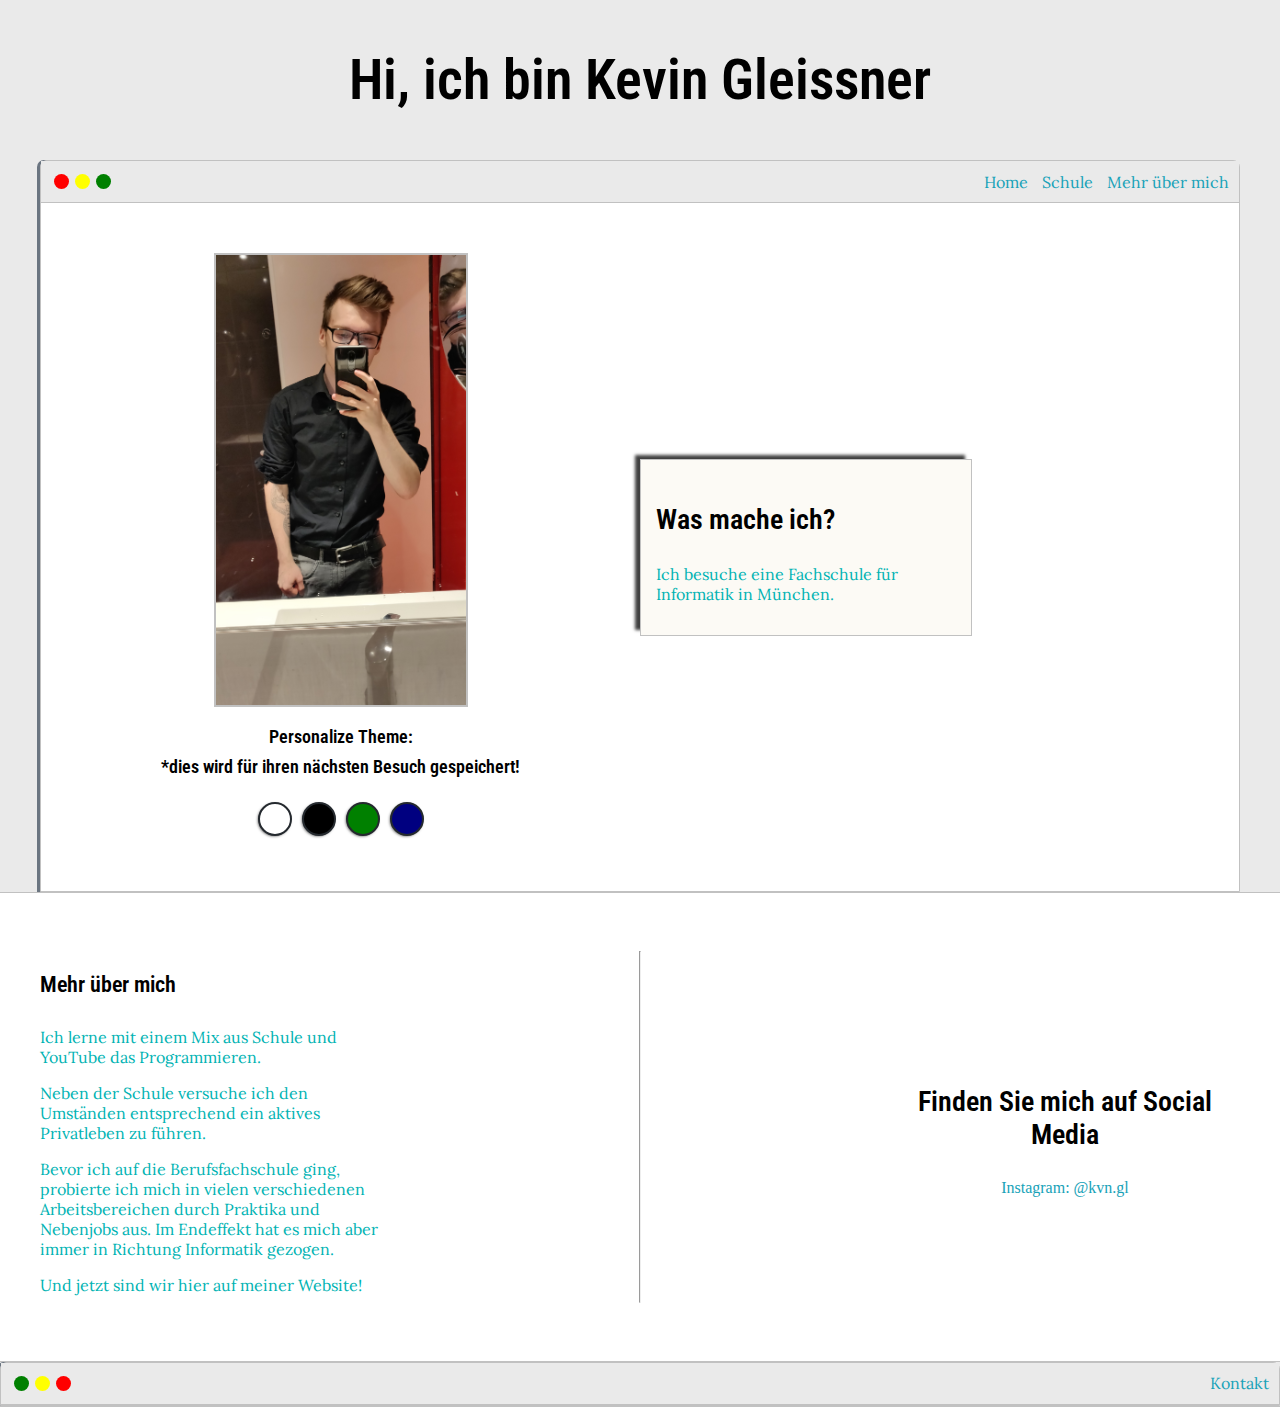
<file: index.html>
<!DOCTYPE html>
<html lang="de">
<head>
    <meta charset="UTF-8">
    <meta name="viewport" content="width=device-width, initial-scale=1.0">
    <title>Kevin Gleissner</title>
    <link rel="preconnect" href="https://fonts.gstatic.com">
    <link href="https://fonts.googleapis.com/css2?family=Roboto+Condensed:ital,wght@1,700&display=swap" rel="stylesheet">
    <link rel="preconnect" href="https://fonts.gstatic.com">
    <link rel="preconnect" href="https://fonts.gstatic.com">
    <link href="https://fonts.googleapis.com/css2?family=Lora:ital,wght@1,500&family=Open+Sans+Condensed:ital,wght@1,300&display=swap" rel="stylesheet">
    <link  rel="stylesheet" type="text/css" href="style.css">
    <link id="theme-style" rel="stylesheet" href="dark.css">

</head>
<body>

    <section class="s1">
        <div class="main-container">
            <div class="greeting">
            <h1>Hi, ich bin Kevin Gleissner</h1>
            </div>

        <div class="intro">
            <div class="nav">
                <div class="dots">
                    <div id="dot1" class="browserdot"></div>
                    <div id="dot2" class="browserdot"></div>
                    <div id="dot3" class="browserdot"></div>
                </div>

            <ul id="navigation">
                <li><a href="index.html">Home</a></li>
                <li><a href="schule.html">Schule</a></li>
                <li><a href="aboutme.html">Mehr über mich</a></li>
            </ul>
            </div>
            <div class="linke-Spalte">
                <img id="profile_pic" src="IMG_20190814_112551.jpg" alt="">
                <h5 style="text-align: center;line-height: 0;">Personalize Theme: </h5><h5 style="text-align: center;line-height: 0;">*dies wird für ihren nächsten Besuch gespeichert!</h5>

                <div id="theme-options-wrapper">
                    <div data-mode = "light" id="light-mode" class="theme_options"></div>
                    <div data-mode = "dark" id="dark-mode" class="theme_options"></div>
                    <div data-mode = "green" id="green-mode" class="theme_options"></div>
                    <div data-mode = "blue" id="blue-mode" class="theme_options"></div>
                </div>
            </div>
            <div class="rechte-Spalte">
                <div id="preview">
                    <h3>Was mache ich?</h3>
                    <p>Ich besuche eine Fachschule für Informatik in München.</p>
                </div>
            </div>
        </div>

        </div>
    </section>
    <section class="s2">
        <div class="main-container">
            <div class="about-wrap">
                <div class="about-me">
                    <h4>Mehr über mich</h4>

                    <p>Ich lerne mit einem Mix aus Schule und YouTube das Programmieren.</p>

                    <p>Neben der Schule versuche ich den Umständen entsprechend ein aktives Privatleben zu führen.</p>

                    <p>Bevor ich auf die Berufsfachschule ging, probierte ich mich in vielen verschiedenen Arbeitsbereichen durch Praktika und Nebenjobs aus. Im Endeffekt hat es mich aber immer in Richtung Informatik gezogen.</p>
                    
                    <p>Und jetzt sind wir hier auf meiner Website!</p>
                </div>
                <hr>
                <div class="socials">
                    <h3>Finden Sie mich auf Social Media</h3>
                    <a target="_blank" href="https://www.instagram.com/kvn.gl/">Instagram: @kvn.gl</a>
                </div>
            </div>
        </div>
    </section>
    <section class="s1">
        <div class="intro">
            <div class="nav">
                <div class="dots">
                    <div id="dot3" class="browserdot"></div>
                    <div id="dot2" class="browserdot"></div>
                    <div id="dot1" class="browserdot"></div>
                </div>

            <ul id="navigation">
                <li><a href="kontakt.html">Kontakt</a></li>
            </ul>
            </div>
    </section>
    <script src="script.js"></script>
    </body>
</html>
</file>
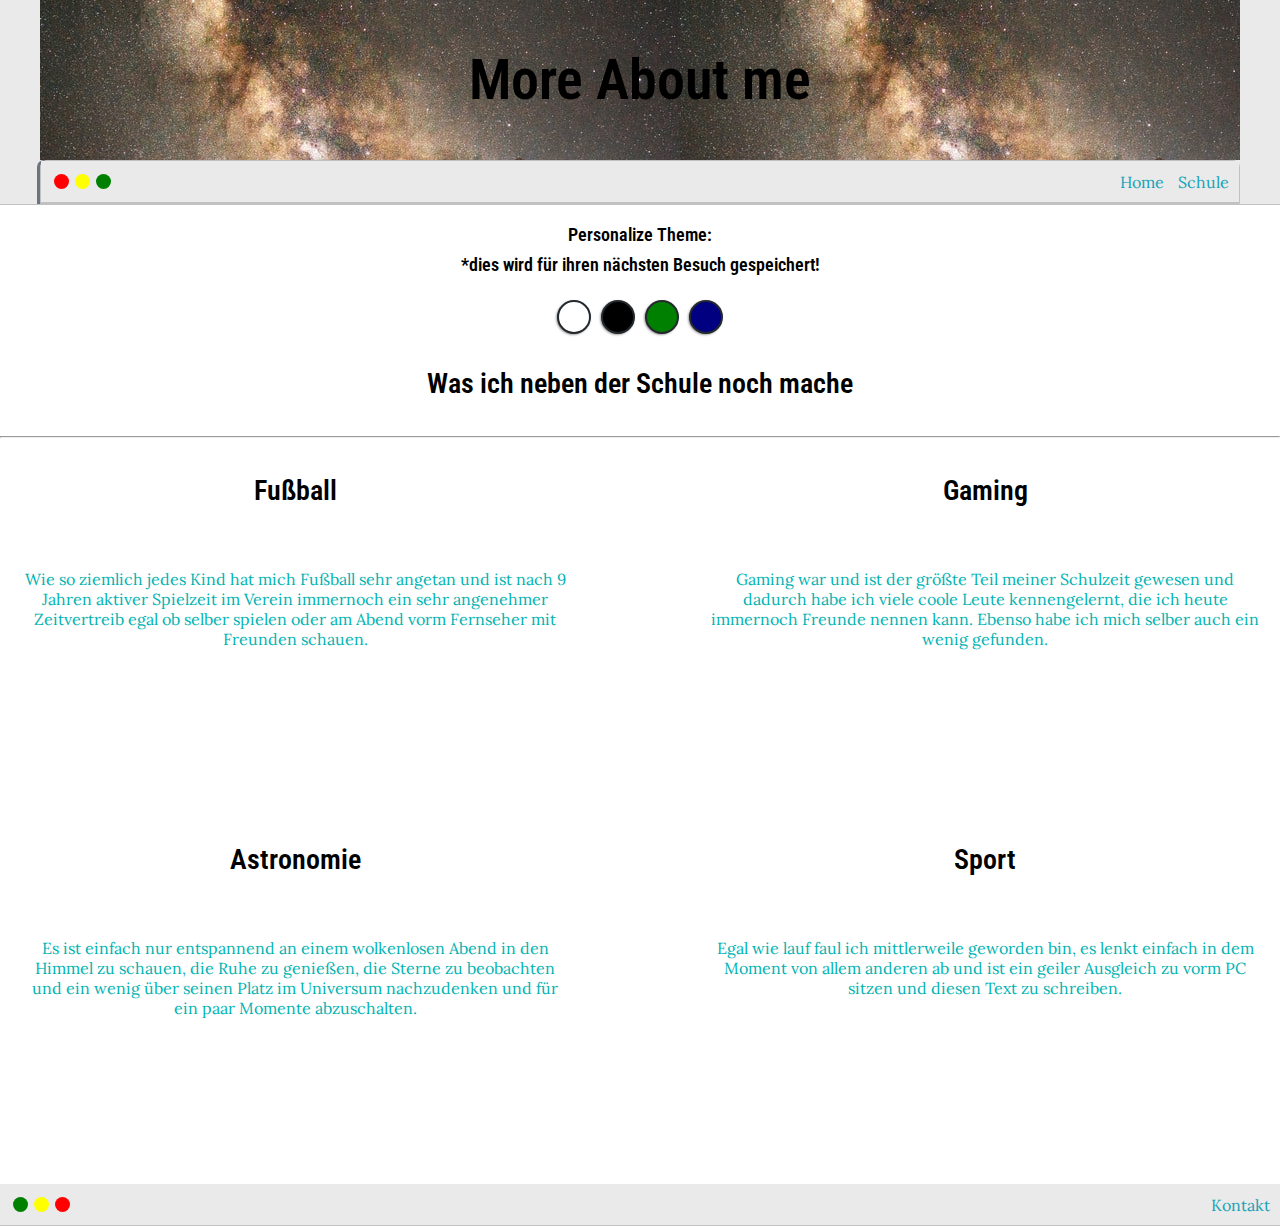
<file: aboutme.html>
<!DOCTYPE html>
<html lang="en">
<head>
    <meta charset="UTF-8">
    <meta name="viewport" content="width=device-width, initial-scale=1.0">
    <title>AboutMe</title>
    <link rel="preconnect" href="https://fonts.gstatic.com">
    <link href="https://fonts.googleapis.com/css2?family=Roboto+Condensed:ital,wght@1,700&display=swap" rel="stylesheet">
    <link rel="preconnect" href="https://fonts.gstatic.com">
    <link rel="preconnect" href="https://fonts.gstatic.com">
    <link href="https://fonts.googleapis.com/css2?family=Lora:ital,wght@1,500&family=Open+Sans+Condensed:ital,wght@1,300&display=swap" rel="stylesheet">
    <link rel="stylesheet" href="style.css">
    <link id="theme-style" rel="stylesheet" href="dark.css">
</head>
<body>
    <section class="s1">
        <div class="main-container">
                <div class="heading1">
                    <h1>More About me</h1>
                </div>

            <div class="intro">
                <div class="nav">
                    <div class="dots">
                        <div id="dot1" class="browserdot"></div>
                        <div id="dot2" class="browserdot"></div>
                        <div id="dot3" class="browserdot"></div>
                    </div>
    
                <ul id="navigation">
                    <li><a href="index.html">Home</a></li>
                    <li><a href="schule.html">Schule</a></li>
                </ul>
            </section>
            <h5 style="text-align: center;line-height: 0;">Personalize Theme: </h5><h5 style="text-align: center;line-height: 0;">*dies wird für ihren nächsten Besuch gespeichert!</h5>

            <div id="theme-options-wrapper">
                <div data-mode = "light" id="light-mode" class="theme_options"></div>
                <div data-mode = "dark" id="dark-mode" class="theme_options"></div>
                <div data-mode = "green" id="green-mode" class="theme_options"></div>
                <div data-mode = "blue" id="blue-mode" class="theme_options"></div>
            </div>
                </div>
                <div class="ueberschrift">
                    <h3>Was ich neben der Schule noch mache</h3>
                </div>

                <hr>

                <div class="grid-container1">
                    <div class="About1">                       
                       <h3>Fußball</h3> 
                        <br>
                       <p>Wie so ziemlich jedes Kind hat mich Fußball sehr angetan und ist nach 9 Jahren aktiver Spielzeit im Verein immernoch ein sehr angenehmer Zeitvertreib egal ob selber spielen oder am Abend vorm Fernseher mit Freunden schauen.
                        </p>
                    </div>

                    <div class="About2">
                        <h3>Gaming</h3>
                        <br>
                        <p>Gaming war und ist der größte Teil meiner Schulzeit gewesen und dadurch habe ich viele coole Leute kennengelernt, die ich heute immernoch Freunde nennen kann. Ebenso habe ich mich selber auch ein wenig gefunden.
                        </p>
                    </div>

                    <div class="About3">
                        <h3>Astronomie</h3>
                        <br>
                       <p>Es ist einfach nur entspannend an einem wolkenlosen Abend in den Himmel zu schauen, die Ruhe zu genießen, die Sterne zu beobachten und ein wenig über seinen Platz im Universum nachzudenken und für ein paar Momente abzuschalten.
                    </p>
                    </div>

                    <div class="About4">
                        <h3>Sport</h3>
                        <br>
                       <p>Egal wie lauf faul ich mittlerweile geworden bin, es lenkt einfach in dem Moment von allem anderen ab und ist ein geiler Ausgleich zu vorm PC sitzen und diesen Text zu schreiben.
                    </p>
                    </div>
                    	
                  </div>
    <div class="nav">
        <div class="dots">
            <div id="dot3" class="browserdot"></div>
            <div id="dot2" class="browserdot"></div>
            <div id="dot1" class="browserdot"></div>
        </div>

    <ul id="navigation">
        <li><a href="kontakt.html">Kontakt</a></li>
    </ul>
    <script src="script.js"></script>
</body>
</html>
</file>
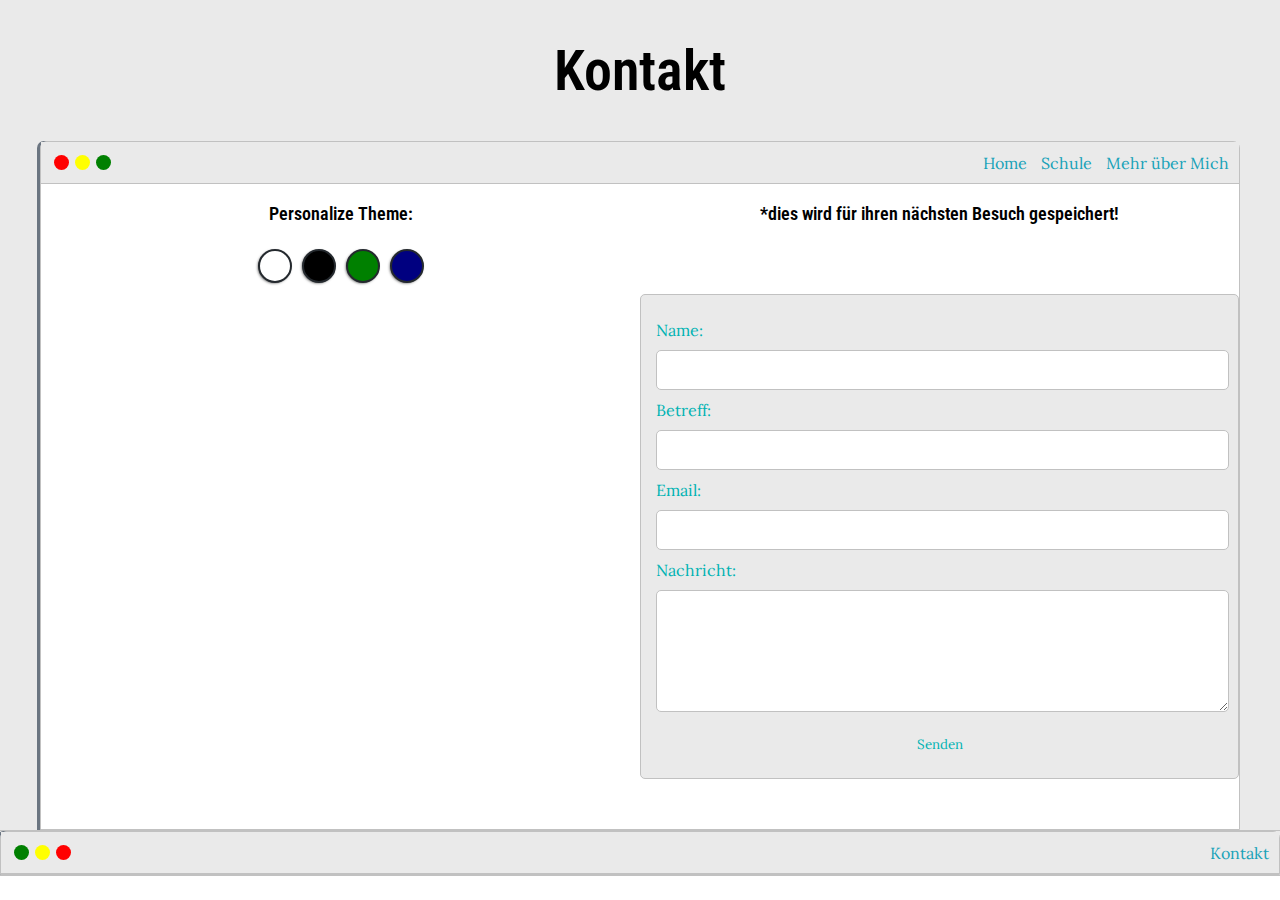
<file: kontakt.html>
<!DOCTYPE html>
<html lang="de">
<head>
    <meta charset="UTF-8">
    <meta name="viewport" content="width=#, initial-scale=1.0">
    <title>Kontakt</title>
    <link rel="preconnect" href="https://fonts.gstatic.com">
    <link href="https://fonts.googleapis.com/css2?family=Roboto+Condensed:ital,wght@1,700&display=swap" rel="stylesheet">
    <link rel="preconnect" href="https://fonts.gstatic.com">
    <link rel="preconnect" href="https://fonts.gstatic.com">
    <link href="https://fonts.googleapis.com/css2?family=Lora:ital,wght@1,500&family=Open+Sans+Condensed:ital,wght@1,300&display=swap" rel="stylesheet">
    <link rel="stylesheet" href="style.css">
    <link id="theme-style" rel="stylesheet" href="dark.css">
</head>
<body>

    <section class="s1">
        <div class="main-container">
                <div class="ueberschrift">
                    <h1>Kontakt</h1>
                </div>

        <div class="intro">
            <div class="nav">
                <div class="dots">
                    <div id="dot1" class="browserdot"></div>
                    <div id="dot2" class="browserdot"></div>
                    <div id="dot3" class="browserdot"></div>
                </div>

            <ul id="navigation">
                <li><a href="index.html">Home</a></li>
                <li><a href="schule.html">Schule</a></li>
                <li><a href="aboutme.html">Mehr über Mich</a></li>
            </ul>
            </div>
            <h5 style="text-align: center;line-height: 0;">Personalize Theme: </h5><h5 style="text-align: center;line-height: 0;">*dies wird für ihren nächsten Besuch gespeichert!</h5>

            <div id="theme-options-wrapper">
                <div data-mode = "light" id="light-mode" class="theme_options"></div>
                <div data-mode = "dark" id="dark-mode" class="theme_options"></div>
                <div data-mode = "green" id="green-mode" class="theme_options"></div>
                <div data-mode = "blue" id="blue-mode" class="theme_options"></div>
            </div>

        <form id="contact">
            <label>Name:</label>
            <input class="input-field" type="text" name="Name">

            <label>Betreff:</label>
            <input class="input-field" type="text" name="Subject">
            
            <label>Email:</label>
            <input class="input-field" type="text" name="Email" >

            <label>Nachricht:</label>
            <textarea class="input-field" name="message"></textarea> 

            <input id="submit-btn" type="submit" value="Senden">
        </form>
        </section>

    </section>
    <section class="s1">
        <div class="intro">
            <div class="nav">
                <div class="dots">
                    <div id="dot3" class="browserdot"></div>
                    <div id="dot2" class="browserdot"></div>
                    <div id="dot1" class="browserdot"></div>
                </div>

            <ul id="navigation">
                <li><a href="kontakt.html">Kontakt</a></li>
            </ul>
            </div>
    </section>
<script src="script.js"></script>
</body>
</html>
</file>
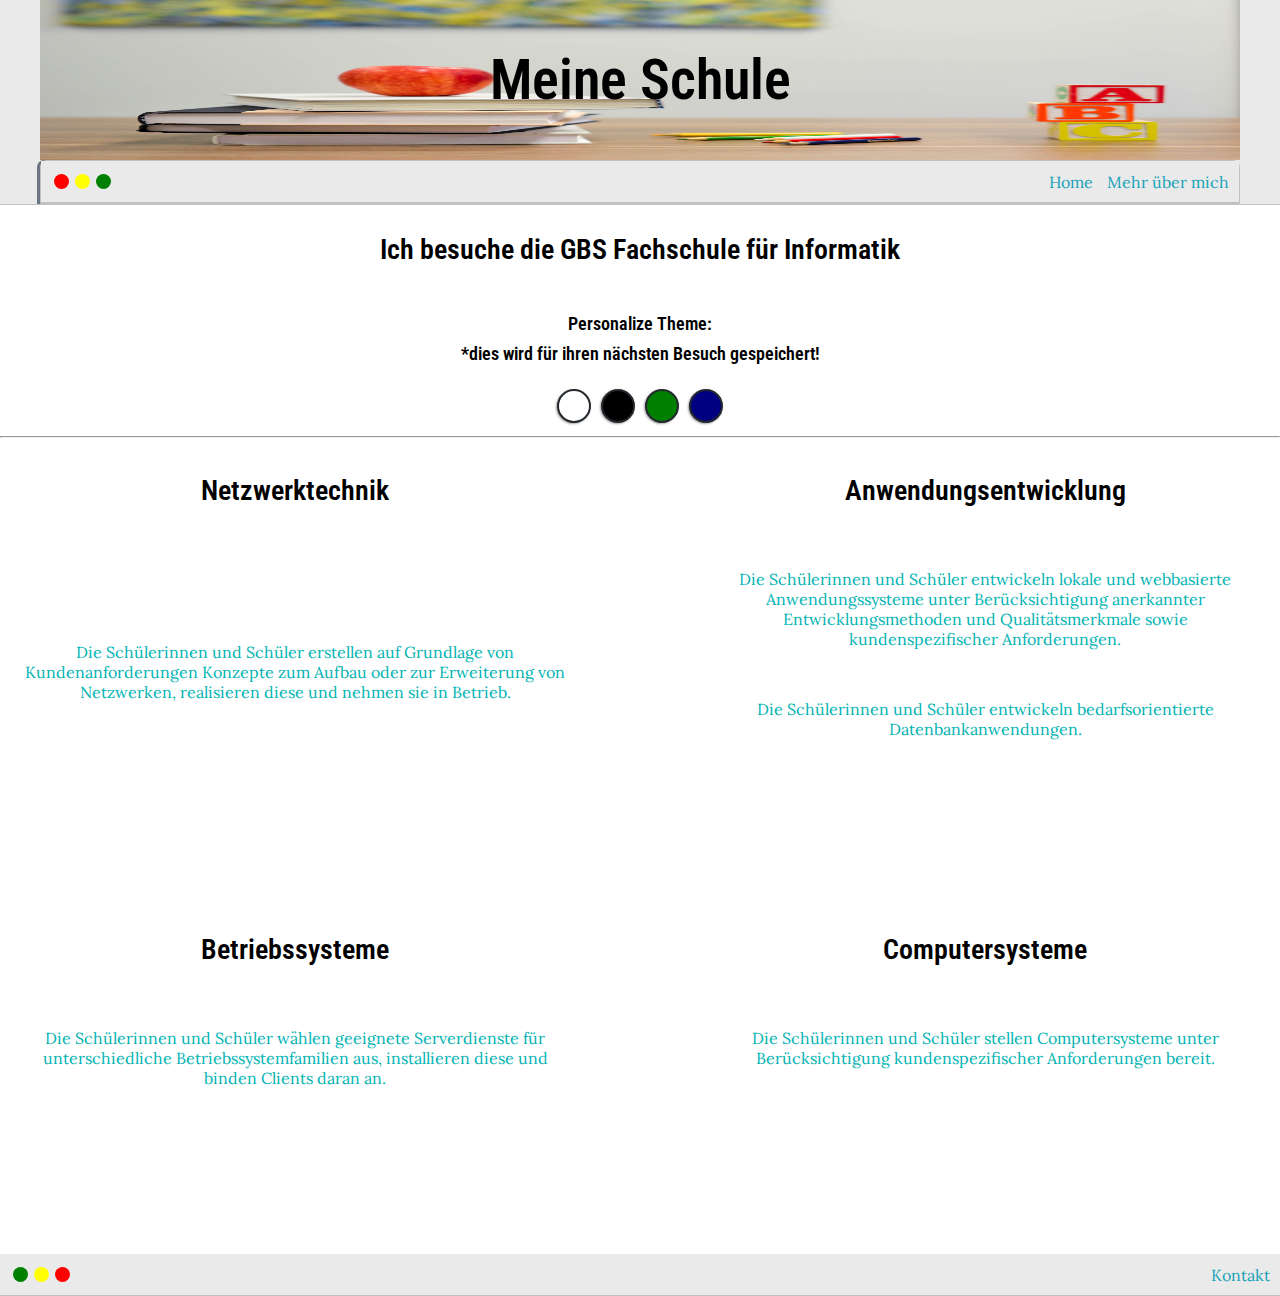
<file: schule.html>
<!DOCTYPE html>
<html lang="de">
<head>
    <meta charset="UTF-8">
    <meta name="viewport" content="width=device-width, initial-scale=1.0">
    <title>Schule</title>
    <link rel="preconnect" href="https://fonts.gstatic.com">
    <link href="https://fonts.googleapis.com/css2?family=Roboto+Condensed:ital,wght@1,700&display=swap" rel="stylesheet">
    <link rel="preconnect" href="https://fonts.gstatic.com">
    <link rel="preconnect" href="https://fonts.gstatic.com">
    <link href="https://fonts.googleapis.com/css2?family=Lora:ital,wght@1,500&family=Open+Sans+Condensed:ital,wght@1,300&display=swap" rel="stylesheet">
    <link rel="stylesheet" href="style.css">
    <link id="theme-style" rel="stylesheet" href="dark.css">
</head>
<body>
    <section class="s1">
        <div class="main-container">
                <div class="heading">
                    <h1>Meine Schule</h1>
                </div>

            <div class="intro">
                <div class="nav">
                    <div class="dots">
                        <div id="dot1" class="browserdot"></div>
                        <div id="dot2" class="browserdot"></div>
                        <div id="dot3" class="browserdot"></div>
                    </div>
                <ul id="navigation">
                    <li><a href="index.html">Home</a></li>
                    <li><a href="aboutme.html">Mehr über mich</a></li>
                </ul>
            </section>
                </div>
                <div class="ueberschrift">
                    <h3>Ich besuche die GBS Fachschule für Informatik</h3>
                </div>
                <h5 style="text-align: center;line-height: 0;">Personalize Theme: </h5><h5 style="text-align: center;line-height: 0;">*dies wird für ihren nächsten Besuch gespeichert!</h5>

                <div id="theme-options-wrapper">
                    <div data-mode = "light" id="light-mode" class="theme_options"></div>
                    <div data-mode = "dark" id="dark-mode" class="theme_options"></div>
                    <div data-mode = "green" id="green-mode" class="theme_options"></div>
                    <div data-mode = "blue" id="blue-mode" class="theme_options"></div>
                </div>
                <hr>

                <div class="grid-container">
                    <div class="Fach1">                       
                       <h3>Netzwerktechnik</h3> 
                        <br>
                       <p>Die Schülerinnen und Schüler erstellen auf Grundlage von Kundenanforderungen Konzepte zum Aufbau oder zur Erweiterung von Netzwerken, realisieren diese und nehmen sie in Betrieb.</p> 
                    
                    </div>

                    <div class="Fach2">
                        <h3>Anwendungsentwicklung</h3>
                        <br>
                        <p> Die Schülerinnen und Schüler entwickeln lokale und webbasierte Anwendungssysteme unter Berücksichtigung anerkannter Entwicklungsmethoden
                            und Qualitätsmerkmale sowie kundenspezifischer Anforderungen.
                        </p>
                        <br>
                       <p>
                        Die Schülerinnen und Schüler entwickeln bedarfsorientierte Datenbankanwendungen.
                       </p>
                
                    </div>

                    <div class="Fach3">
                        <h3>Betriebssysteme</h3>
                        <br>
                       <p>Die Schülerinnen und Schüler wählen geeignete Serverdienste für unterschiedliche Betriebssystemfamilien aus, installieren diese und binden Clients
                        daran an.
                    </p>
                    </div>
                

                    <div class="Fach4">
                        <h3>Computersysteme</h3>
                        <br>
                       <p>Die Schülerinnen und Schüler stellen Computersysteme unter Berücksichtigung kundenspezifischer Anforderungen bereit.</p> 
                    </div>

                  </div>
    <div class="nav">
        <div class="dots">
            <div id="dot3" class="browserdot"></div>
            <div id="dot2" class="browserdot"></div>
            <div id="dot1" class="browserdot"></div>
        </div>

    <ul id="navigation">
        <li><a href="kontakt.html">Kontakt</a></li>
    </ul>

    <script src="script.js"></script>
</body>
        </html>
</file>
<file: style.css>
:root{
    --mainColor:#eaeaea;
    --secondaryColor:#fff;

    --borderColor:#c1c1c1;

    --mainText:black;
    --secondaryText:#00b3b3;

    --themeDotBorder:#24292e;
    --PreviewBG:rgb(251, 249, 243, 0.8);

}

html, body{
    padding: 0;
    margin: 0;
}
body{
    transition: 0.3s;
}
h1, h2, h3, h4, h5, h6, strong{
    color:var(--mainText) ;
    font-family: 'Roboto Condensed', sans-serif;
    font-weight: 600;
}

p, li, span, label, input, textarea{
    color:var(--secondaryText);
    font-family: 'Lora', serif;
}
a{
    text-decoration: none;
    color: #17a2b8;
}
ul{
    list-style: none;
}

h1{ font-size: 56px;}
h2{ font-size: 36px;}
h3{ font-size: 28px;}
h4{ font-size: 22px;}
h5{ font-size: 18px;}
h6{ font-size: 14px;}

.s1{
    background-color: var(--mainColor);
    border-bottom: 1px solid var(--borderColor);
    overflow: auto;
}
.s2{
    background-color: var(--secondaryColor);
    border-bottom: 1px solid var(--borderColor);
    overflow: auto;
}

.main-container{
    width: 1200px;
    margin: 0 auto
}
.greeting{
    display: grid;
    align-content: center;
    text-align: center;
    min-height: 10em;

}
.intro{
    background-color: var(--secondaryColor);
    border: 1px solid var(--borderColor);
    border-radius: 7px 7px 0 0;

    -webkit-box-shadow: -3px 0px 0px 0px rgba(8,25,46,0.56); 
    box-shadow: -3px 0px 0px 0px rgba(8,25,46,0.56);

    display: grid;
    grid-template-columns: 1fr 1fr;
    grid-template-areas:
        'nav nav'
        'linke-Spalte rechte-Spalte'    
    ;
}
.nav{
    grid-area: nav;
    border-bottom: 1px solid var(--borderColor);
    background-color: var(--mainColor);
    display: flex;
    justify-content: space-between;
    align-items: center;
}
.dots{
    display: flex;
    padding: 10px;
}
.browserdot{
    background-color: black;
    height: 15px;
    width: 15px;
    border-radius: 50%;
    margin: 3px;
}
#dot1{
    background-color: red;
}
#dot2{
    background-color: yellow;
}
#dot3{
    background-color: green;
}
#navigation{
    margin: 0;
    padding: 5px;
}
#navigation li{
    display: inline-block;
    margin-right: 5px;
    margin-left: 5px;
}
.linke-Spalte{
    grid-area: linke-Spalte;
    padding-top: 50px;
    padding-bottom: 50px;
}
#profile_pic{
    display: block;
    margin: 0 auto;
    height: 450px;
    width: 250px;
    object-fit: cover;
    border: 2px solid var(--borderColor);
}
#theme-options-wrapper{
    display: flex;
    justify-content: center;
}
.theme_options{
    height: 30px;
    width: 30px;
    border-radius: 50%;
    background-color: black;

    margin: 5px;
    border: 2px solid var(--themeDotBorder);

    -webkit-box-shadow: -1px 1px 3px -1px rgba(0,0,0,0.75); 
    box-shadow: -1px 1px 3px -1px rgba(0,0,0,0.75);
    
    cursor: pointer;
}
.theme_options:hover{
    border-width: 5px;
}
#light-mode{
    background-color: #fff;
}
#dark-mode{
    background-color: black;
}
#green-mode{
    background-color: green;
}
#blue-mode{
    background-color: navy;
}
#settings{
    font-size: 12px;
    font-style: italic;
    text-align: center;
}
.rechte-Spalte{
    display: grid;
    grid-area: rechte-Spalte;
    align-content: center;
    padding-top: 50px;
    padding-bottom: 50px;
}
#preview{
    width: 300px;
    border: 1.5px solid var(--borderColor);
    background-color: var(--PreviewBG);
    padding: 15px;

    -webkit-box-shadow: -6px -5px 3px -1px rgba(0,0,0,0.75); 
    box-shadow: -6px -5px 3px -1px rgba(0,0,0,0.75);
}
.about-wrap{
    display: grid;
    grid-template-columns: repeat(auto-fit, minmax(320px, 1fr));
    padding-top: 50px;
    padding-bottom: 50px;
    gap: 75px;
}
.socials{
    display: grid;
    align-content: center;
    text-align: center;
}
.heading{
    display: grid;
    align-content: center;
    text-align: center;
    min-height: 10em;

    background-image: url(element5-digital-OyCl7Y4y0Bk-unsplash.jpg);
    background-repeat: no-repeat;
    background-size: 1200px 100%;
}
.ueberschrift{
    display: grid;
    text-align: center;
    align-content: center;
}
.grid-container {
    display: grid;
    grid-template-columns: 1fr 1fr 1fr 1fr;
    grid-template-rows: 1fr;
    padding-top: 0px;
    gap: 100px 100px;
    margin-left: auto;
    grid-template-areas:
      "Fach1 Fach1 Fach2 Fach2"
      "Fach3 Fach3 Fach4 Fach4"
      ". . . .";

  }
  .Fach1 {
    display: grid;
    grid-area: Fach1;
    margin-left: 20px;
    margin-right: 20px;
    padding-bottom: 50px;
    justify-content: center;
    text-align: center;
}
  .Fach2{
    display: grid;
    grid-area: Fach2;
    margin-left: 20px;
    margin-right: 20px;
    padding-bottom: 50px;
    justify-content: center;
    text-align: center;
    
}
  .Fach3 {
    display: grid;
    grid-area: Fach3;
    margin-left: 20px;
    margin-right: 20px;
    padding-bottom: 50px;
    justify-content: center;
    text-align: center;
}
  .Fach4 {
    display: grid;
    grid-area: Fach4;
    margin-left: 20px;
    margin-right: 20px;
    margin-bottom: 20px;
    padding-bottom: 50px;
    justify-content: center;
    text-align: center;
}
.heading1{
    display: grid;
    align-content: center;
    text-align: center;
    min-height: 10em;
    background-image: url(vincent-ledvina-t09GephQiOY-unsplash.jpg);
}
.grid-container1{
    display: grid;
    grid-template-columns: 1fr 1fr 1fr 1fr;
    grid-template-rows: 1fr;
    padding-top: 0px;
    gap: 100px 100px;
    margin-left: auto;
    grid-template-areas:
      "About1 About1 About2 About2"
      "About3 About3 About4 About4"
      ". . . .";

  }
  .About1 {
    display: grid;
    grid-area: About1;

    margin-left: 20px;
    margin-right: 20px;
    padding-bottom: 50px;
    justify-content: center;
    text-align: center;
}
  .About2{
    display: grid;
    grid-area: About2;
    margin-left: 20px;
    margin-right: 20px;
    padding-bottom: 50px;
    justify-content: center;
    text-align: center;
    
}
  .About3 {
    display: grid;
    grid-area: About3;
    margin-left: 20px;
    margin-right: 20px;
    padding-bottom: 50px;

    justify-content: center;
    text-align: center;
}
  .About4 {
    display: grid;
    grid-area: About4;
    margin-left: 20px;
    margin-right: 20px;
    margin-bottom: 20px;
    padding-bottom: 50px;
    justify-content: center;
    text-align: center;
}
#shoutout{
    font-size: large;
}

#contact{
    display: block;
    max-width: 600px;
    margin:auto;
    align-content: center;
    border: 1px solid var(--borderColor);
    margin-top: 50px;
    padding: 15px;
    border-radius: 5px;
    background-color: var(--mainColor);
    margin-bottom: 50px;
}

#contact label{
    line-height: 2.5em;
}

#contact textarea{
    min-height: 100px;
    font-size: 14px;
}
.input-field{
    width: 100%;
    padding-top: 10px;
    padding-bottom: 10px;
    background-color: var(--secondaryColor);
    border-radius: 5px;
    border: 1px solid var(--borderColor);
    font-size: 14px;
}


#submit-btn{
    margin-top: 10px;
    width: 100%;
    padding-top: 10px;
    padding-bottom: 10px;
    background-color: var(--buttonColor);
    border: none;
}

@media screen and (max-width: 1200px){
    .main-container{
        width: 95%;
    }
}
@media screen and (max-width: 800px){
    .intro{
        grid-template-columns: 1fr;
        grid-template-areas:
            'nav'
            'linke-Spalte'
            'rechte-Spalte';
    }
    .rechte-Spalte{
        justify-content: center;
    }
}
@media screen and (max-width: 800px){
    .grid-container{
        grid-template-columns: 1fr;
        grid-template-areas:
            'nav'
            'Fach1'
            'Fach2'
            'Fach3'
            'Fach4' ;
    }
    .rechte-Spalte{
        justify-content: center;
    }
}
@media screen and (max-width: 800px){
    .grid-container1{
        grid-template-columns: 1fr;
        grid-template-areas:
            'nav'
            'About1'
            'About2'
            'About3'
            'About4' ;
    }
    .rechte-Spalte{
        justify-content: center;
    }
}
</file>
<file: dark.css>
:root{
    --mainColor:black;
    --secondaryColor:grey;

    --borderColor:#c1c1c1;

    --mainText:white;
    --secondaryText:#cccccc;

    --themeDotBorder:#fff;
    --PreviewBG:rgba(126, 133, 151, 0.836);

}
</file>
